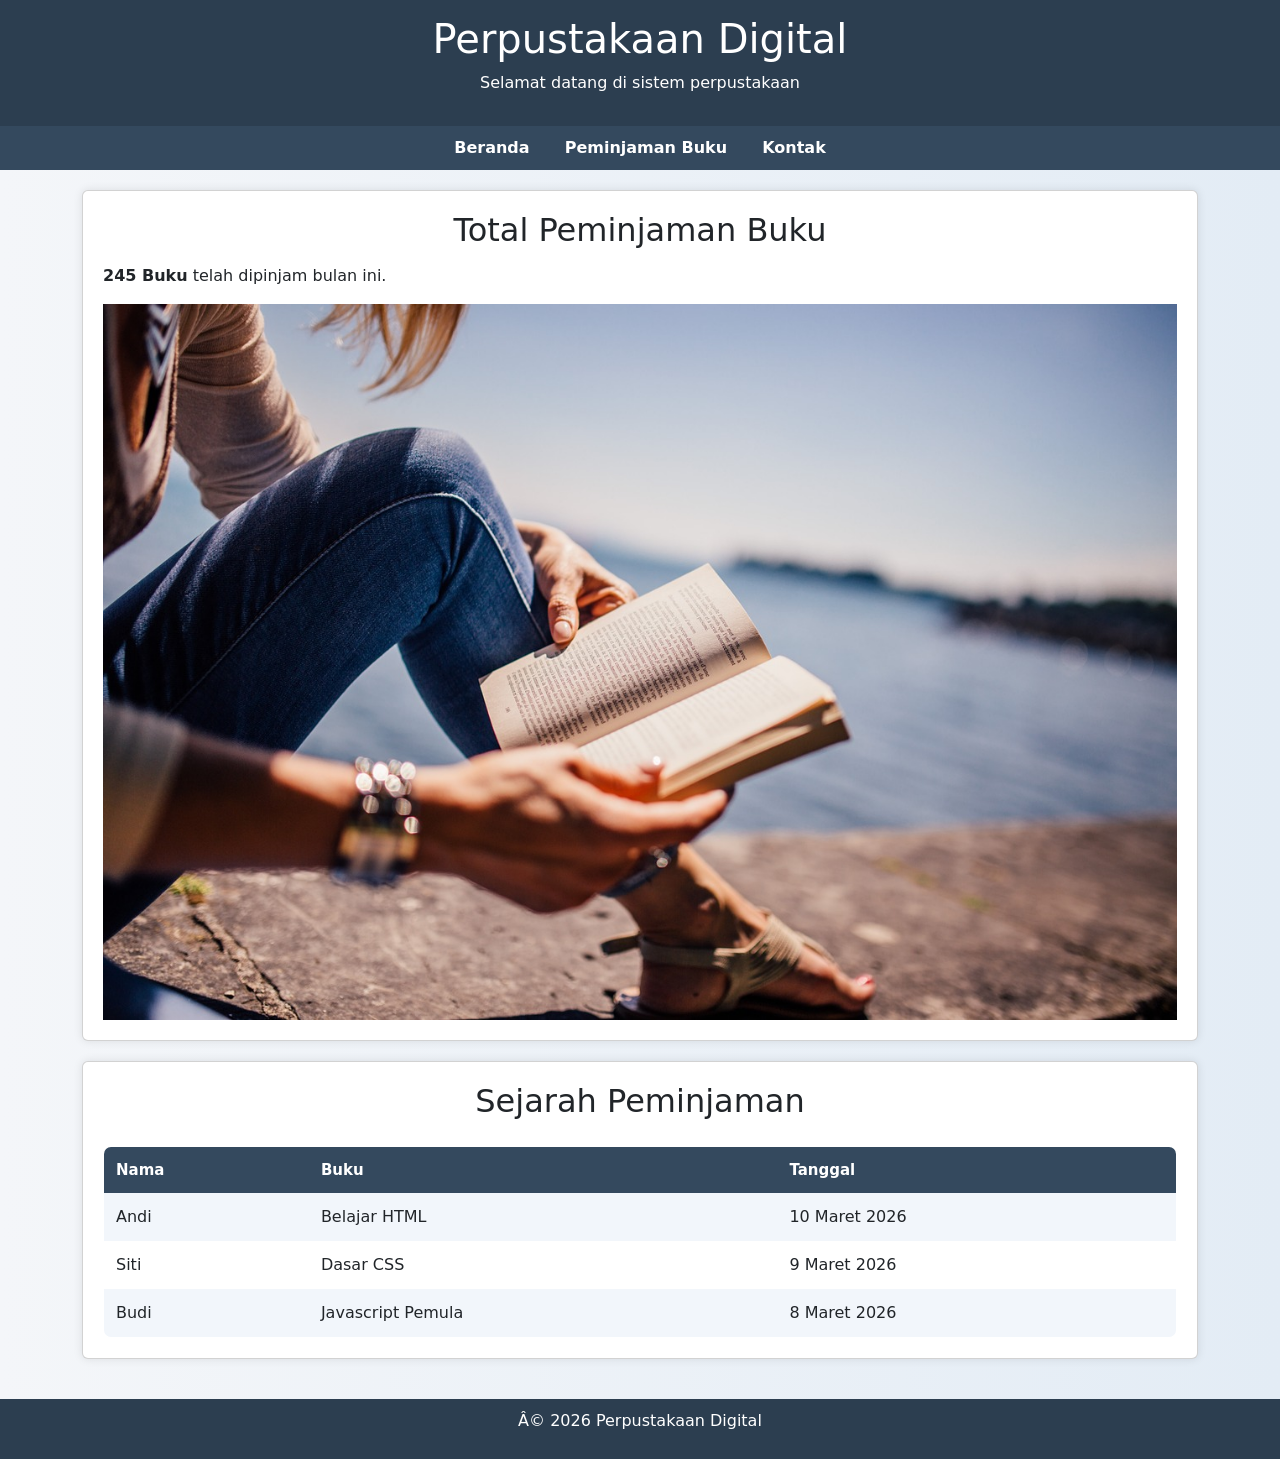
<file: index.html>
<!DOCTYPE html>
<html>
<head>
<title>Perpustakaan Digital</title>
<link rel="stylesheet" href="style.css">
<link href="https://cdn.jsdelivr.net/npm/bootstrap@5.3.8/dist/css/bootstrap.min.css" rel="stylesheet" integrity="sha384-sRIl4kxILFvY47J16cr9ZwB07vP4J8+LH7qKQnuqkuIAvNWLzeN8tE5YBujZqJLB" crossorigin="anonymous">
</head>

<body>

<header>
<h1>Perpustakaan Digital</h1>
<p>Selamat datang di sistem perpustakaan</p>
</header>

<nav>
<a href="index.html">Beranda</a>
<a href="buku.html">Peminjaman Buku</a>
<a href="kontak.html">Kontak</a>
</nav>

<div class="container">

<div class="card">
<h2>Total Peminjaman Buku</h2>
<p><b>245 Buku</b> telah dipinjam bulan ini.</p>

<img src="reading-925589_1280.jpg" width="100%">
</div>

<div class="card">
<h2>Sejarah Peminjaman</h2>

<table>
<tr>
<th>Nama</th>
<th>Buku</th>
<th>Tanggal</th>
</tr>

<tr>
<td>Andi</td>
<td>Belajar HTML</td>
<td>10 Maret 2026</td>
</tr>

<tr>
<td>Siti</td>
<td>Dasar CSS</td>
<td>9 Maret 2026</td>
</tr>

<tr>
<td>Budi</td>
<td>Javascript Pemula</td>
<td>8 Maret 2026</td>
</tr>

</table>

</div>

</div>

<footer>
<p>© 2026 Perpustakaan Digital</p>
</footer>

</body>
</html>
</file>
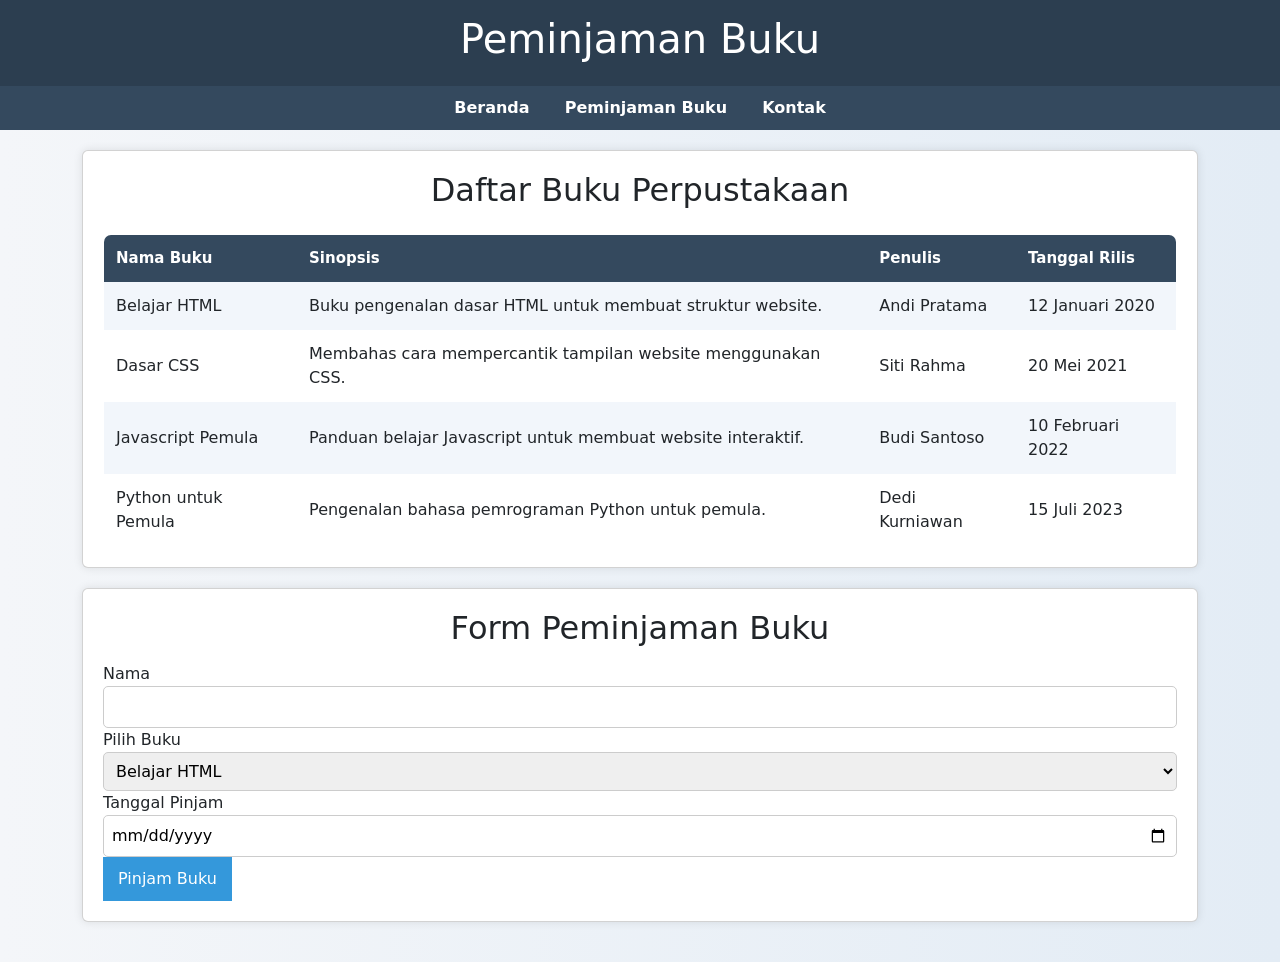
<file: buku.html>
<!DOCTYPE html>
<html>
<head>
<title>Peminjaman Buku</title>
<link rel="stylesheet" href="style.css">
<link href="https://cdn.jsdelivr.net/npm/bootstrap@5.3.8/dist/css/bootstrap.min.css" rel="stylesheet" integrity="sha384-sRIl4kxILFvY47J16cr9ZwB07vP4J8+LH7qKQnuqkuIAvNWLzeN8tE5YBujZqJLB" crossorigin="anonymous">
</head>

<body>

<header>
<h1>Peminjaman Buku</h1>
</header>

<nav>
<a href="index.html">Beranda</a>
<a href="buku.html">Peminjaman Buku</a>
<a href="kontak.html">Kontak</a>
</nav>

<div class="container">

<div class="card">
<h2>Daftar Buku Perpustakaan</h2>

<table>
<tr>
<th>Nama Buku</th>
<th>Sinopsis</th>
<th>Penulis</th>
<th>Tanggal Rilis</th>
</tr>

<tr>
<td>Belajar HTML</td>
<td>Buku pengenalan dasar HTML untuk membuat struktur website.</td>
<td>Andi Pratama</td>
<td>12 Januari 2020</td>
</tr>

<tr>
<td>Dasar CSS</td>
<td>Membahas cara mempercantik tampilan website menggunakan CSS.</td>
<td>Siti Rahma</td>
<td>20 Mei 2021</td>
</tr>

<tr>
<td>Javascript Pemula</td>
<td>Panduan belajar Javascript untuk membuat website interaktif.</td>
<td>Budi Santoso</td>
<td>10 Februari 2022</td>
</tr>

<tr>
<td>Python untuk Pemula</td>
<td>Pengenalan bahasa pemrograman Python untuk pemula.</td>
<td>Dedi Kurniawan</td>
<td>15 Juli 2023</td>
</tr>

</table>

</div>

<div class="card">
<h2>Form Peminjaman Buku</h2>

<form>

<label>Nama</label>
<input type="text">

<label>Pilih Buku</label>
<select>
<option>Belajar HTML</option>
<option>Dasar CSS</option>
<option>Javascript Pemula</option>
<option>Python untuk Pemula</option>
</select>

<label>Tanggal Pinjam</label>
<input type="date">

<button type="submit">Pinjam Buku</button>

</form>

</div>

</div>

</body>
</html>
</file>
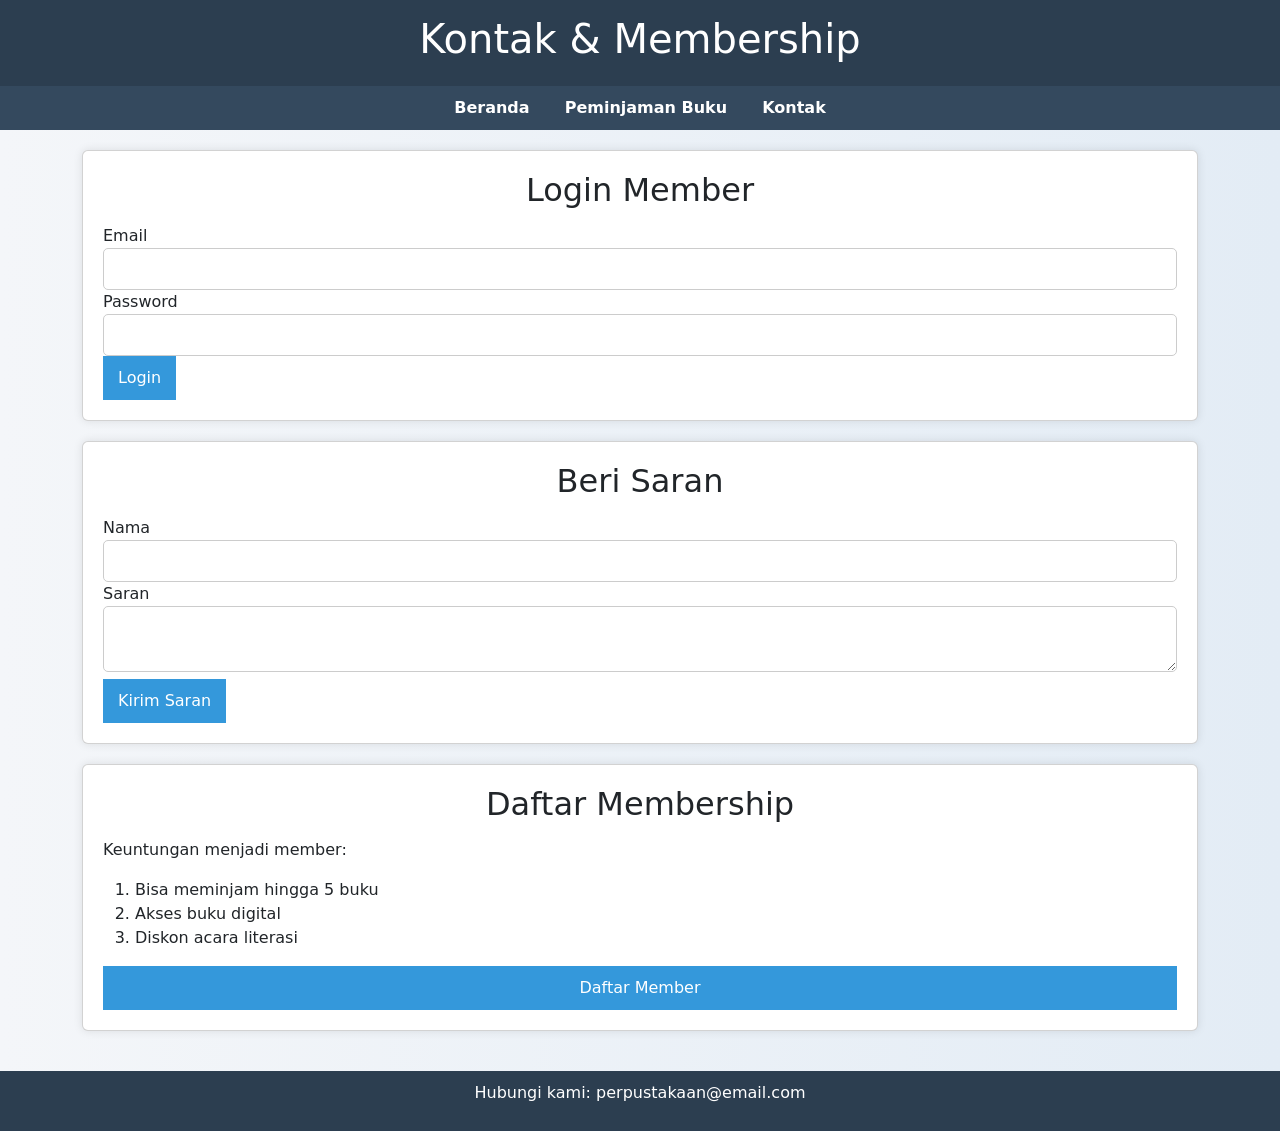
<file: kontak.html>
<!DOCTYPE html>
<html>
<head>
<title>Kontak Perpustakaan</title>
<link rel="stylesheet" href="style.css">
<link href="https://cdn.jsdelivr.net/npm/bootstrap@5.3.8/dist/css/bootstrap.min.css" rel="stylesheet" integrity="sha384-sRIl4kxILFvY47J16cr9ZwB07vP4J8+LH7qKQnuqkuIAvNWLzeN8tE5YBujZqJLB" crossorigin="anonymous">
</head>

<body>

<header>
<h1>Kontak & Membership</h1>
</header>

<nav>
<a href="index.html">Beranda</a>
<a href="buku.html">Peminjaman Buku</a>
<a href="kontak.html">Kontak</a>
</nav>

<div class="container">

<div class="card">
<h2>Login Member</h2>

<form>

<label>Email</label>
<input type="email">

<label>Password</label>
<input type="password">

<button>Login</button>

</form>
</div>

<div class="card">
<h2>Beri Saran</h2>

<form>

<label>Nama</label>
<input type="text">

<label>Saran</label>
<textarea></textarea>

<button>Kirim Saran</button>

</form>
</div>

<div class="card">
<h2>Daftar Membership</h2>

<p>Keuntungan menjadi member:</p>

<ol>
<li>Bisa meminjam hingga 5 buku</li>
<li>Akses buku digital</li>
<li>Diskon acara literasi</li>
</ol>

<button>Daftar Member</button>

</div>

</div>

<footer>
<p>Hubungi kami: perpustakaan@email.com</p>
</footer>

</body>
</html>
</file>
<file: style.css>
body{
    font-family: Arial, sans-serif;
    margin:0;
    background: linear-gradient(to right,#f4f6f9,#e3ecf5);
}
header{
    background:#2c3e50;
    color:white;
    padding:15px;
    text-align:center;
}
nav{
    background:#34495e;
    padding:10px;
    text-align:center;
}
nav a{
    color:white;
    text-decoration:none;
    margin:15px;
    font-weight:bold;
}
nav a:hover{
    color:#f1c40f;
}
.container{
    padding:20px;
    animation: fade 1s;
}
@keyframes fade{
    from{opacity:0;}
    to{opacity:1;}
}
.card{
    background:white;
    padding:20px;
    border-radius:10px;
    box-shadow:0 0 10px rgba(0,0,0,0.1);
    margin-bottom:20px;
}
table{
    width:100%;
    border-collapse:collapse;
}
table, th, td{
    border:1px solid #ddd;
}
th, td{
    padding:10px;
    text-align:center;
}
th{
    background:#2c3e50;
    color:white;
}
button{
    background:#3498db;
    color:white;
    border:none;
    padding:10px 15px;
    border-radius:5px;
    cursor:pointer;
}
button:hover{
    background:#2980b9;
}
input, textarea, select{
    width:100%;
    padding:8px;
    margin:5px 0 10px 0;
    border-radius:5px;
    border:1px solid #ccc;
}
footer{
    background:#2c3e50;
    color:white;
    text-align:center;
    padding:10px;
}
.card h2{
    text-align:center;
    margin-bottom:15px;
}
table{
    width:100%;
    border-collapse:collapse;
    margin-top:10px;
    background:white;
    border-radius:8px;
    overflow:hidden;
}
th{
    background:#34495e;
    color:white;
    padding:12px;
    font-size:15px;
}
td{
    padding:12px;
    text-align:left;
}
tr:nth-child(even){
    background:#f2f6fb;
}
tr:hover{
    background:#dfe9f5;
    transform:scale(1.01);
    transition:0.2s;
}
table{
    animation:slideUp 0.8s ease;
}
@keyframes slideUp{
    from{
        transform:translateY(20px);
        opacity:0;
    }
    to{
        transform:translateY(0);
        opacity:1;
    }
}
</file>
